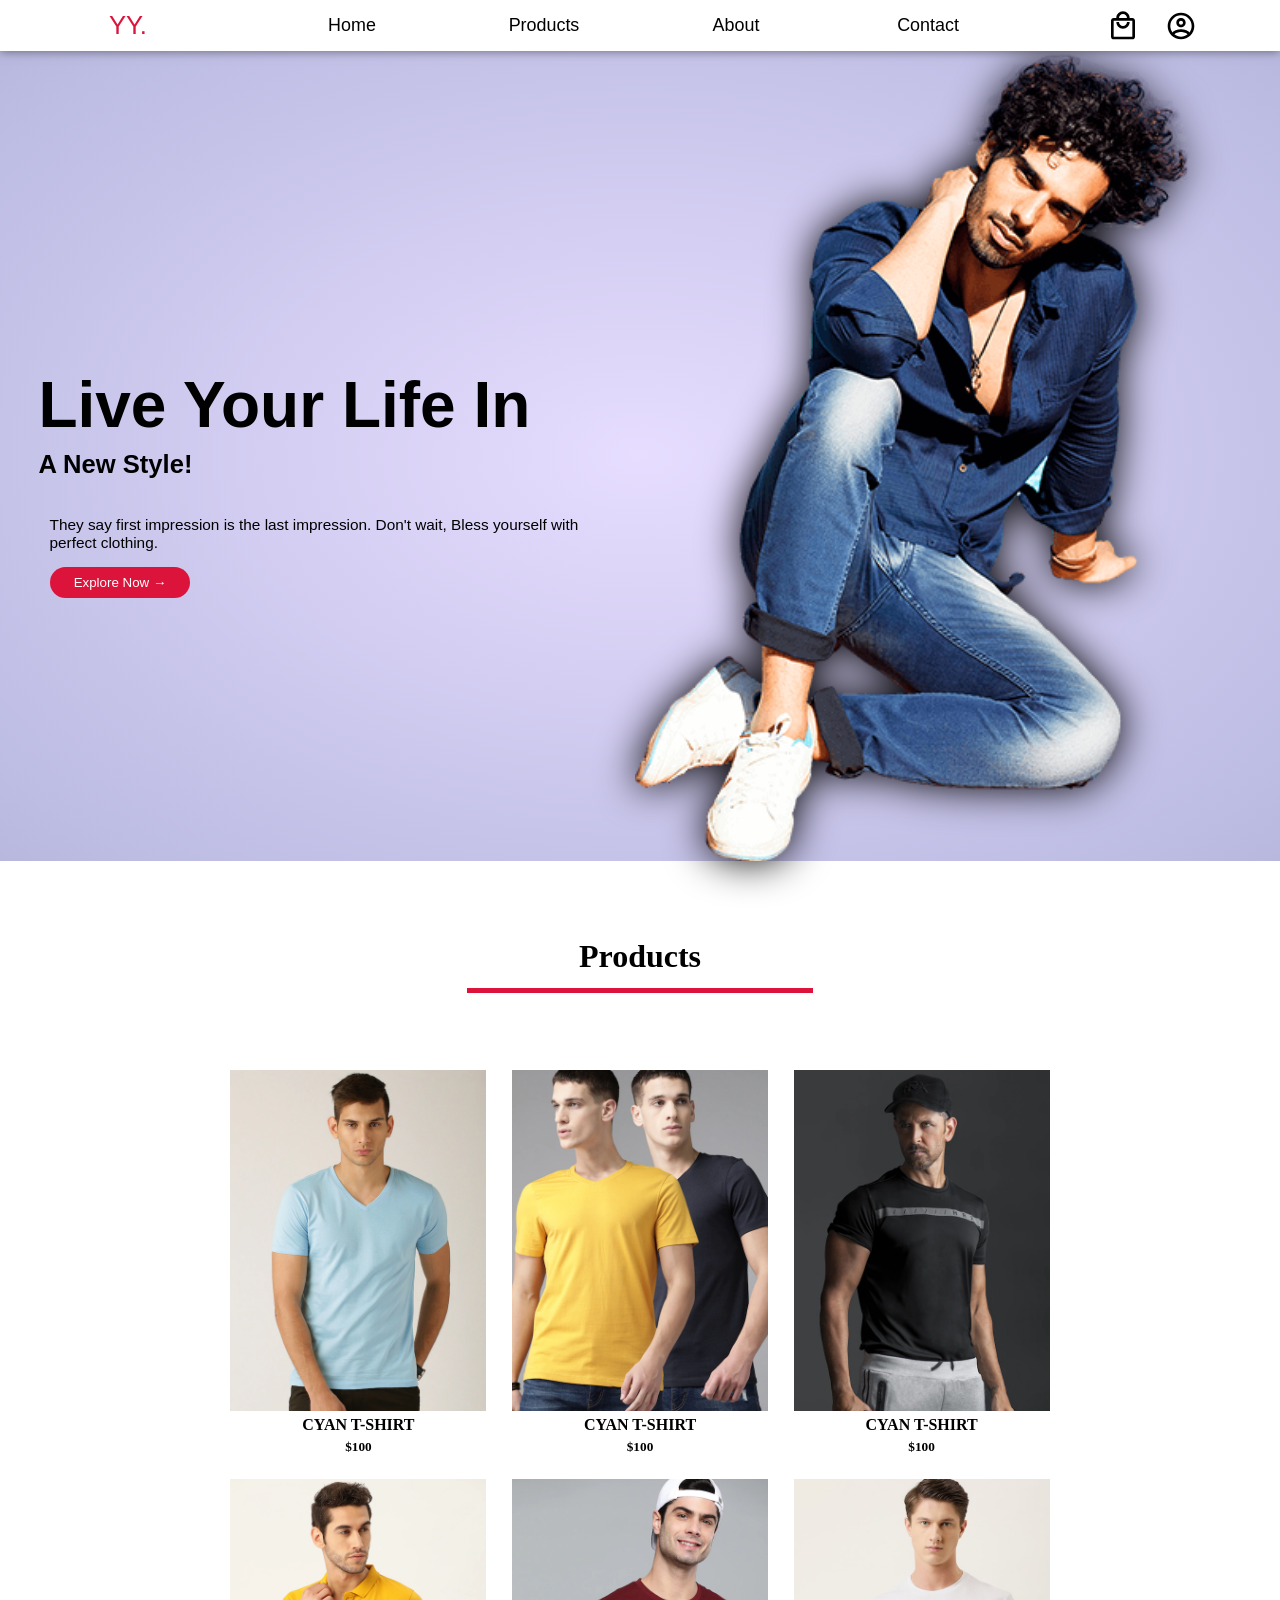
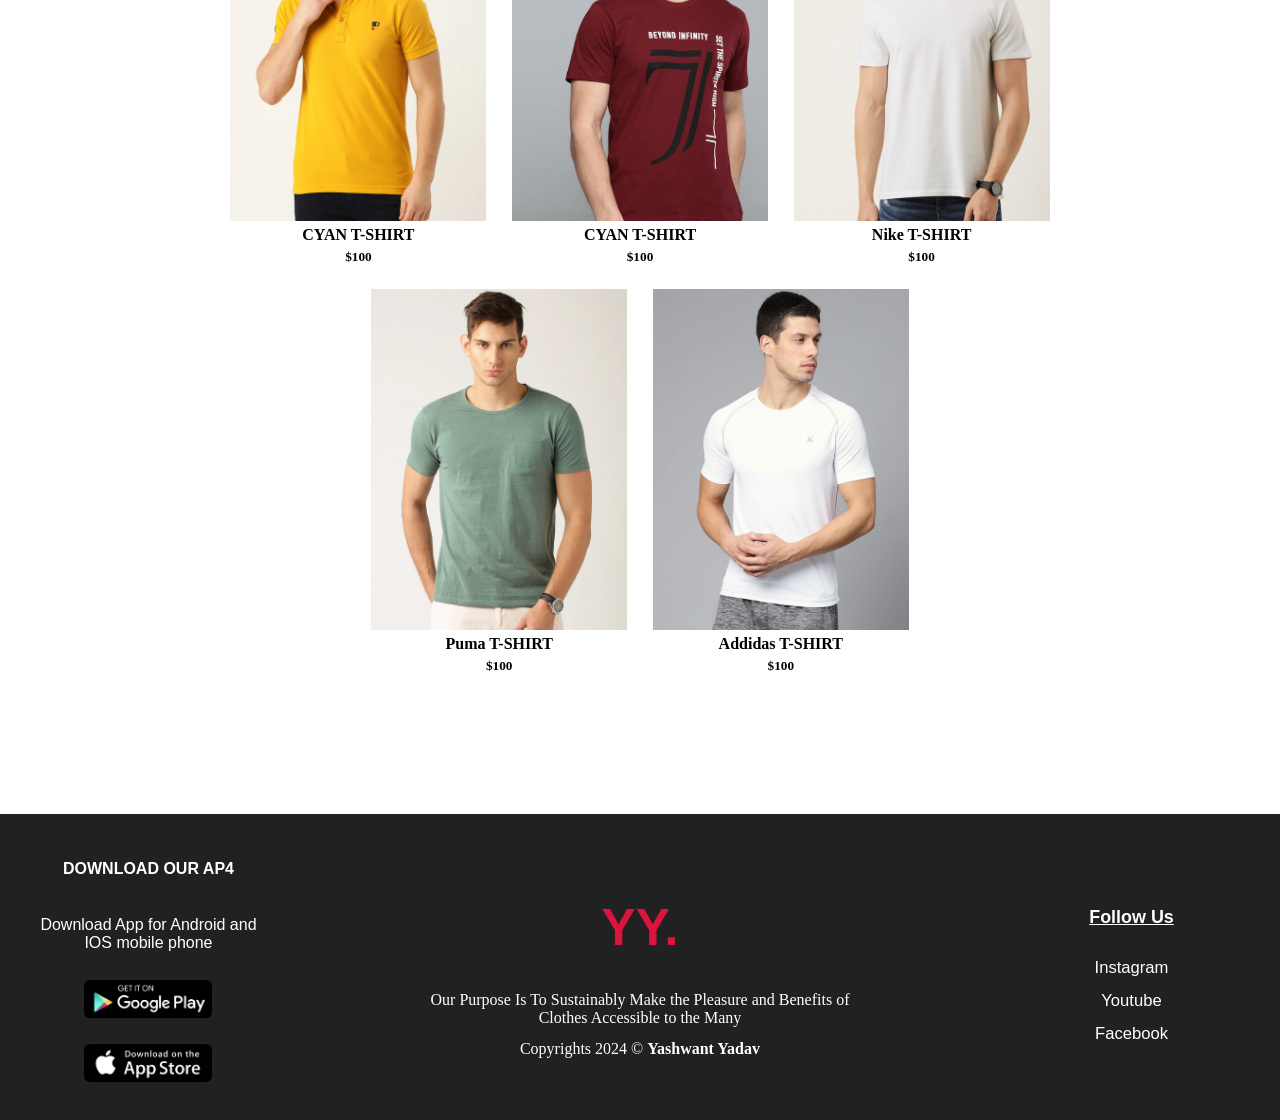
<file: Day2/index.html>
<!DOCTYPE html>
<html lang="en">
  <head>
    <link rel="stylesheet" href="style.css" />
    <link rel="shortcut icon" href="image/icon.png" type="image/x-icon" />

    <title>Demo website</title>
  </head>
  <body>
    <nav>
      <div class="left">
        <a href="/">YY.</a>
      </div>

      <div class="mid">
        <a href="#">Home</a>
        <a href="#products">Products</a>
        <a href="#footer">About</a>
        <a href="#footer">Contact</a>
      </div>
      <div class="right">
        <img src="image/cart.svg" alt="Cart" />
        <img src="image/profile.svg" alt="profile" />
      </div>
    </nav>

    <section class="home">
      <div class="container" id="leftContainer">
        <h1>Live Your Life In</h1>
        <h2>A New Style!</h2>
        <p>
          They say first impression is the last impression. Don't wait, Bless
          yourself with perfect clothing.
        </p>
        <button>Explore Now →</button>
      </div>
      <div class="container" id="rightContainer">
        <img src="./image/home.png" alt="" />
      </div>
    </section>

    <section id="products">
      <h1>Products</h1>
      <div class="productsContainer">
        <!-- ---------------------- -->
        <div class="product">
          <img src="./image/1.webp" alt="Ist product" />
          <h4>CYAN T-SHIRT</h4>
          <h5>$100</h5>
        </div>
        <!-- ------------------ -->
        <div class="product">
          <img src="./image/2.webp" alt="Ist product" />
          <h4>CYAN T-SHIRT</h4>
          <h5>$100</h5>
        </div>
        <!-- ------------------- -->
        <!-- ------------------ -->
        <div class="product">
          <img src="./image/3.webp" alt="Ist product" />
          <h4>CYAN T-SHIRT</h4>
          <h5>$100</h5>
        </div>
        <!-- ------------------- -->
        <!-- ------------------ -->
        <div class="product">
          <img src="./image/4.webp" alt="Ist product" />
          <h4>CYAN T-SHIRT</h4>
          <h5>$100</h5>
        </div>
        <!-- ------------------- -->
        <!-- ------------------ -->
        <div class="product">
          <img src="./image/5.webp" alt="Ist product" />
          <h4>CYAN T-SHIRT</h4>
          <h5>$100</h5>
        </div>
        <!-- ------------------- -->
        <!-- ------------------ -->
        <div class="product">
          <img src="./image/6.jpg" alt="Ist product" />
          <h4>Nike T-SHIRT</h4>
          <h5>$100</h5>
        </div>
        <!-- ------------------- -->
        <!-- ------------------ -->
        <div class="product">
          <img src="./image/7.webp" alt="Ist product" />
          <h4>Puma T-SHIRT</h4>
          <h5>$100</h5>
        </div>
        <!-- ------------------- -->
        <!-- ------------------ -->
        <div class="product">
          <img src="./image/8.webp" alt="Ist product" />
          <h4>Addidas T-SHIRT</h4>
          <h5>$100</h5>
        </div>
        <!-- ------------------- -->
      </div>
    </section>
    <footer id="footer">
      <div class="leftFooter">
        <h4>DOWNLOAD OUR AP4</h4>
        <p>Download App for Android and IOS mobile phone</p>
        <img src="./image/playstore.png" alt="playstore" />
        <img src="./image/Appstore.png" alt="Appstore" />
      </div>

      <div class="midFooter">
        <h1>YY.</h1>
        <p>
          Our Purpose Is To Sustainably Make the Pleasure and Benefits of
          Clothes Accessible to the Many
        </p>

        <p>Copyrights 2024 &copy; <b>Yashwant Yadav</b></p>
      </div>

      <div class="rightFooter">
        <h4><b>Follow Us</b></h4>
        <a href="http://instagram.com/_yadav_yashwant">Instagram</a>
        <a href="https://www.youtube.com/">Youtube</a>
        <a href="https://www.facebook.com/">Facebook</a>
      </div>
    </footer>
  </body>
</html>
</file>
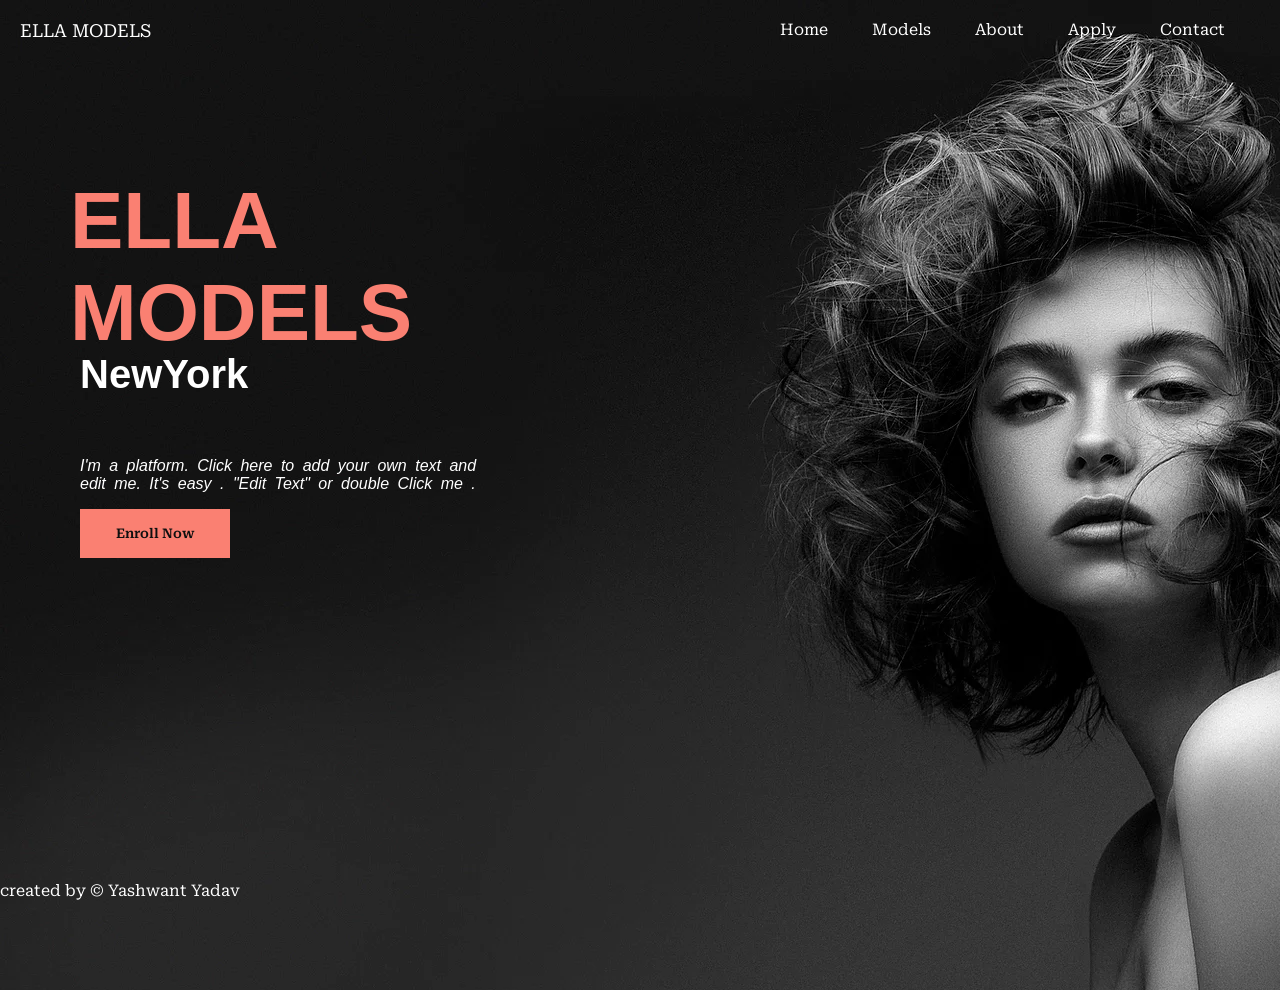
<file: Day1/project1.html>
<!DOCTYPE html>
<html lang="en">
<head>
    
    <title>First project </title>
    <link rel="stylesheet" href="style.css">
    <link rel="preconnect" href="https://fonts.googleapis.com">
<link rel="preconnect" href="https://fonts.gstatic.com" crossorigin>
<link href="https://fonts.googleapis.com/css2?family=Roboto+Serif:ital,opsz,wght@0,8..144,100..900;1,8..144,100..900&display=swap" rel="stylesheet">
</head>
<body>
    <header>
        <div class="logoBox">
            ELLA
            MODELS
        </div>
        <div class="navbox">
            <a href="">Home</a>
            <a href="">Models</a>
            <a href="">About</a>
            <a href="">Apply</a>
            <a href="">Contact</a>
        </div>
    </header>

    <h1 class="heading">ELLA <br> MODELS</h1>
    <h3>NewYork</h3>
    <p>I'm a platform. Click here to add your own text and edit me. It's easy . "Edit Text" or double Click me .</p>
    <button class="btn">Enroll Now </button>
    <footer>created by &copy; Yashwant Yadav</footer>
    
</body>
</html>
</file>
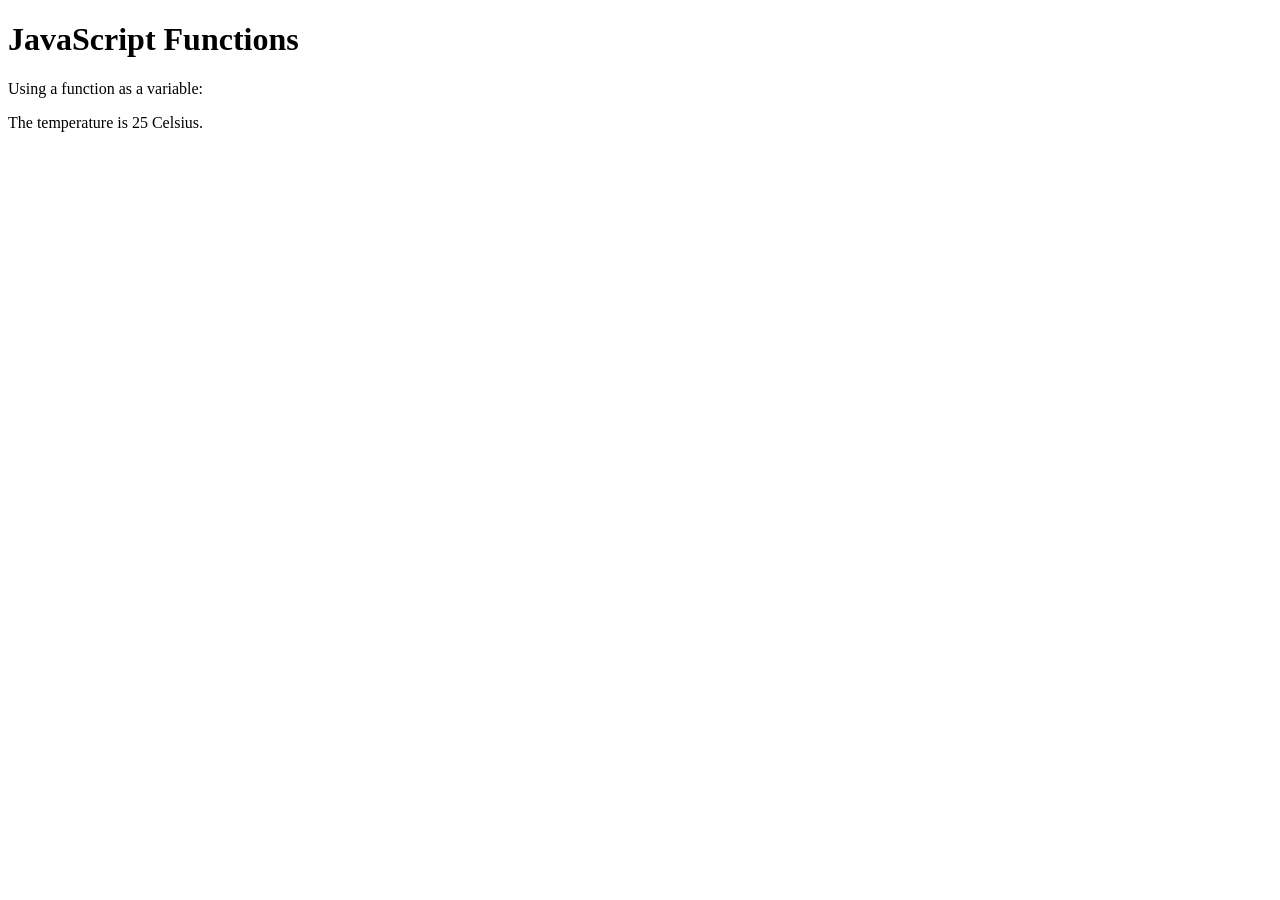
<file: Day3/02_function .html>
<!DOCTYPE html>
<html>
<body>

<h1>JavaScript Functions</h1>
<p>Using a function as a variable:</p>

<p id="demo"></p>

<script>
let text = "The temperature is " + toCelsius(77) + " Celsius.";
document.getElementById("demo").innerHTML = text;

function toCelsius(fahrenheit) {
  return (5/9) * (fahrenheit-32);
} 
</script>

</body>
</html>
</file>
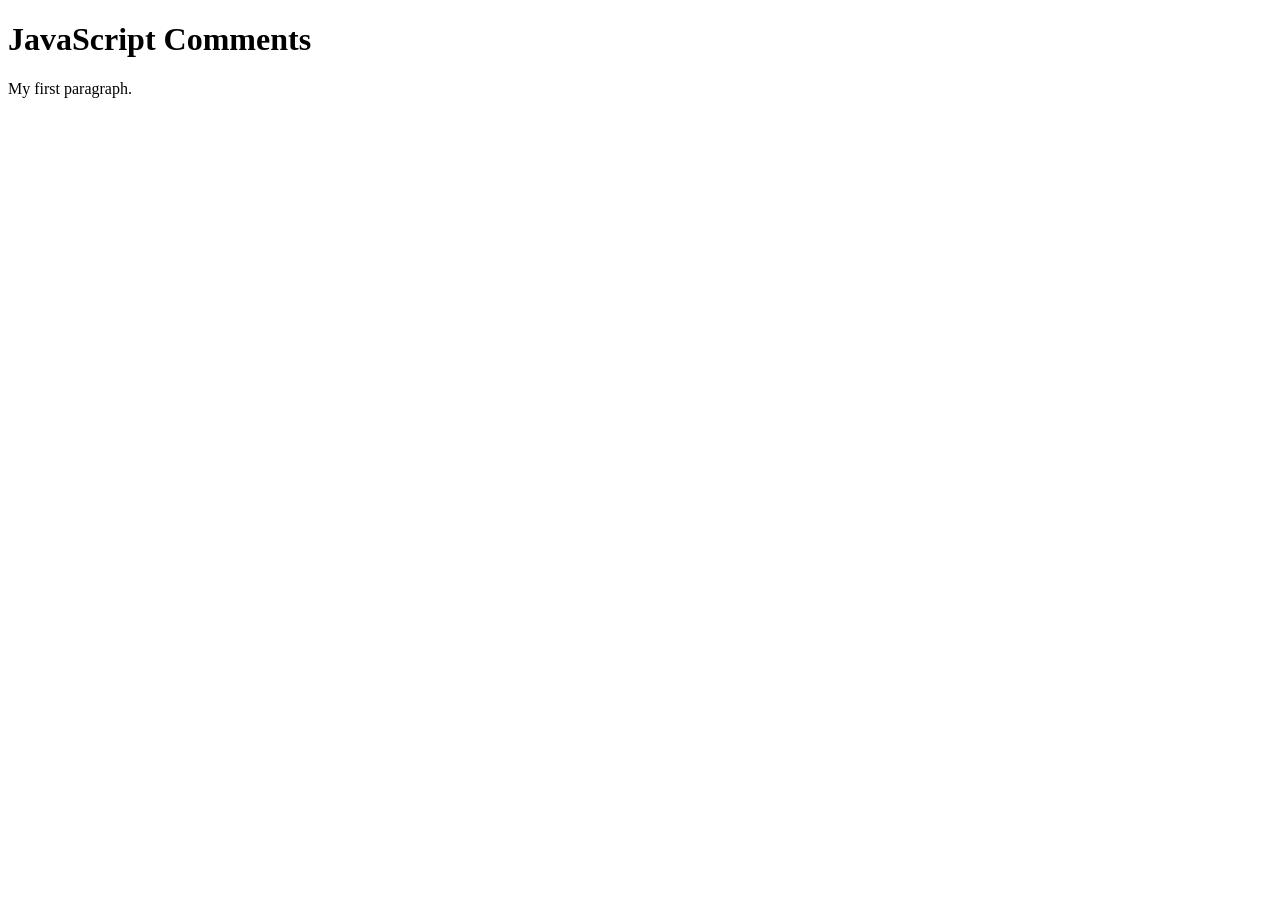
<file: Day3/command.html>
<!DOCTYPE html>
<html>
<body>

<h1 id="myH"></h1>
<p id="myP"></p>

<script>
// Change heading:
document.getElementById("myH").innerHTML = "JavaScript Comments";
// Change paragraph:
document.getElementById("myP").innerHTML = "My first paragraph.";
</script>

</body>
</html>
</file>
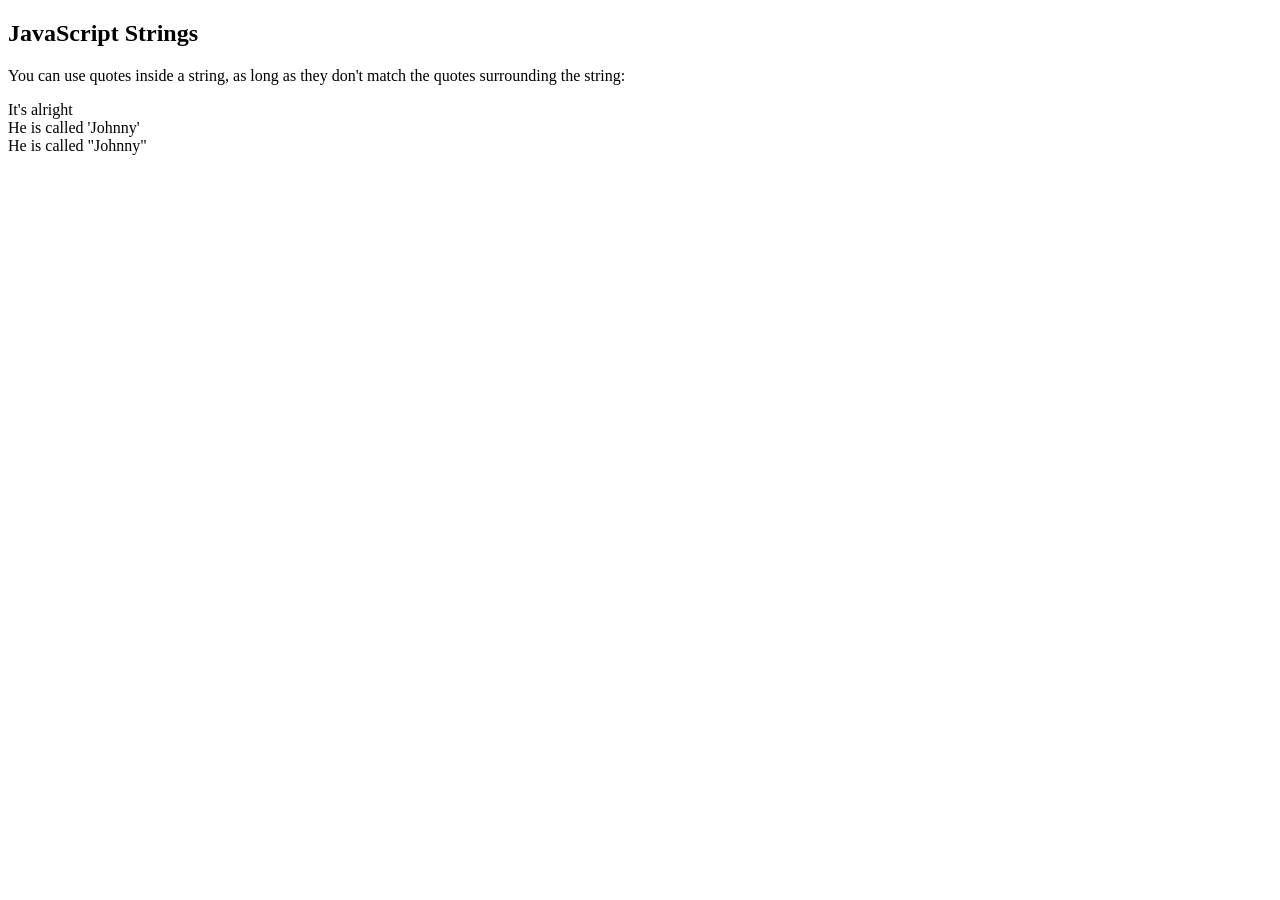
<file: Day3/datatype.html>
<!DOCTYPE html>
<html>
<body>

<h2>JavaScript Strings</h2>

<p>You can use quotes inside a string, as long as they don't match the quotes surrounding the string:</p>

<p id="demo"></p>

<script>
let answer1 = "It's alright";
let answer2 = "He is called 'Johnny'";
let answer3 = 'He is called "Johnny"';

document.getElementById("demo").innerHTML =
answer1 + "<br>" + 
answer2 + "<br>" + 
answer3;
</script>

</body>
</html>
</file>
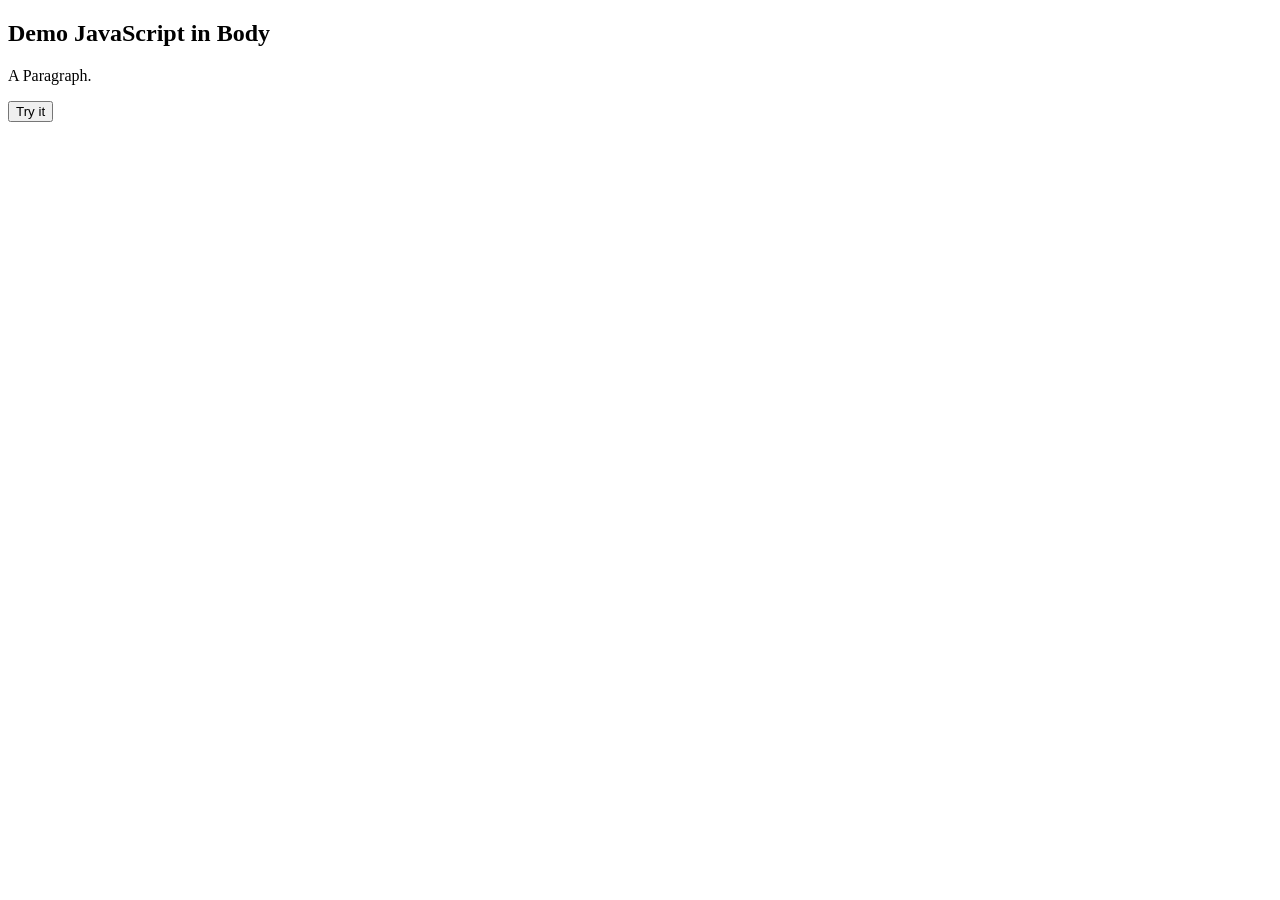
<file: Day3/function .html>
<!DOCTYPE html>
<html>
<body>

<h2>Demo JavaScript in Body</h2>

<p id="demo">A Paragraph.</p>

<button type="button" onclick="myFunction()">Try it</button>

<script>
function myFunction() {
  document.getElementById("demo").innerHTML = "Paragraph changed.";
}
</script>

</body>
</html>
</file>
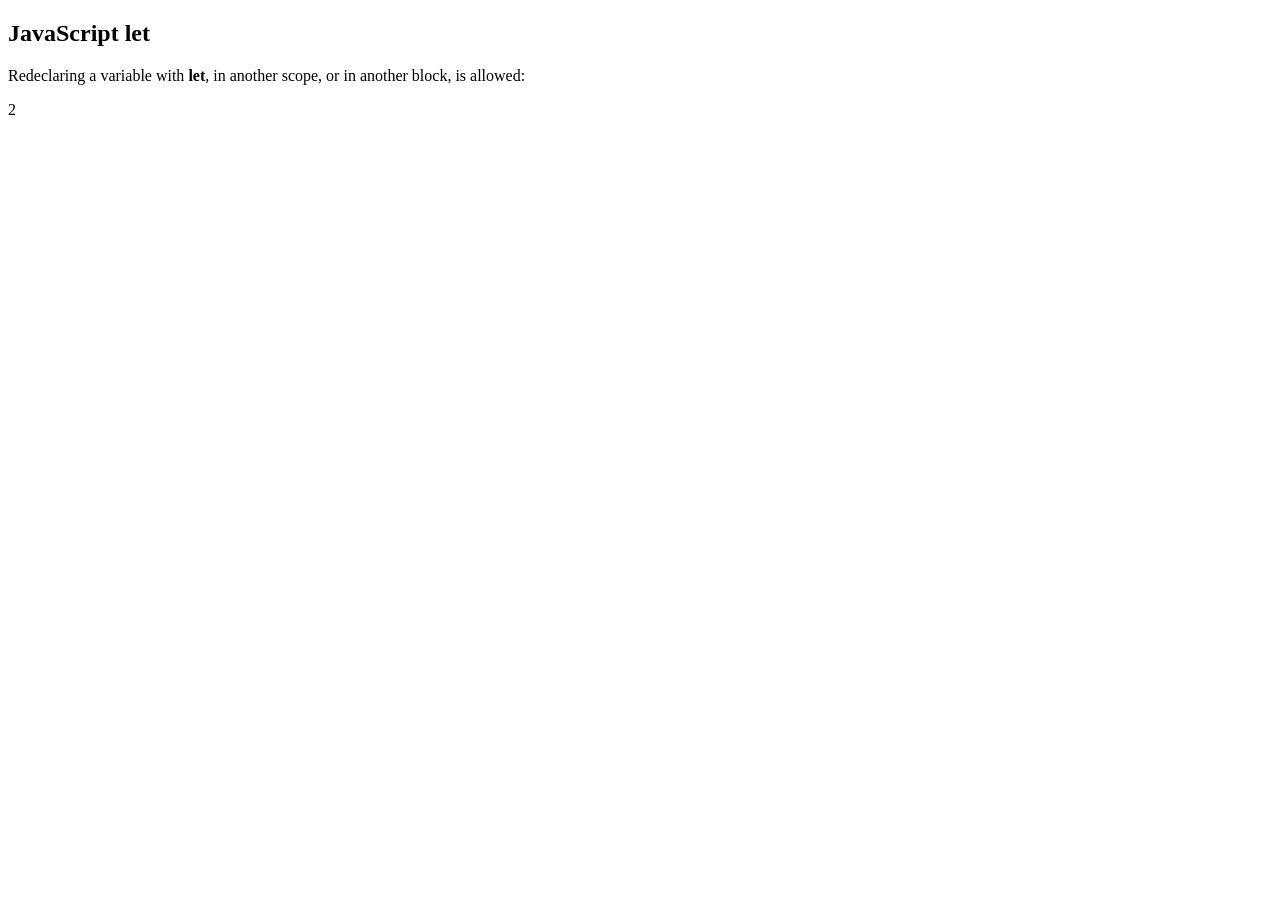
<file: Day3/let_function.html>
<!DOCTYPE html>
<html>
<body>

<h2>JavaScript let</h2>

<p>Redeclaring a variable with <b>let</b>, in another scope, or in another block, is allowed:</p>

<p id="demo"></p>

<script>
let x = 2;   // Allowed

{
  let x = 3;   // Allowed
}

{
  let x = 4;   // Allowed
}
document.getElementById("demo").innerHTML = x;
</script>

</body>
</html>
</file>
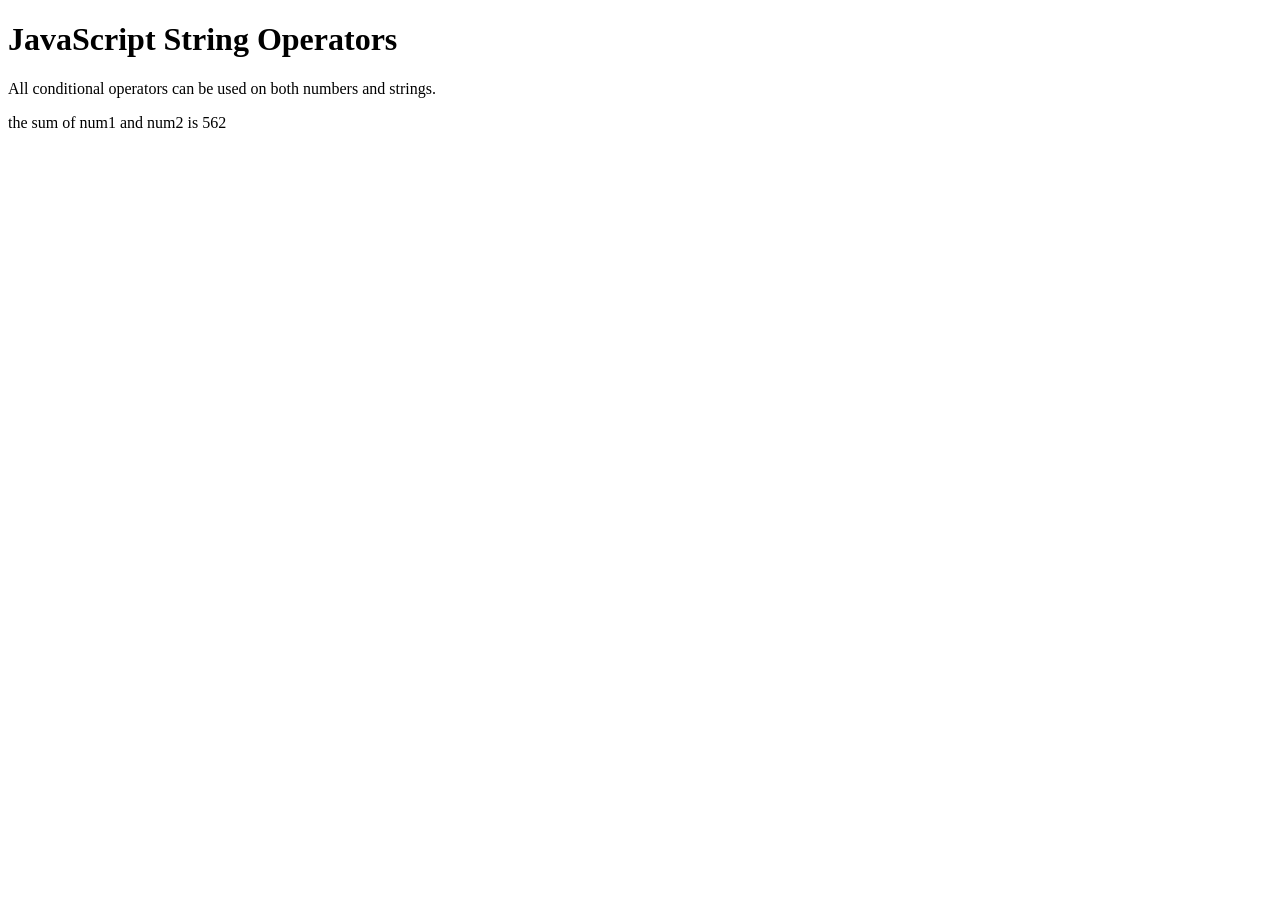
<file: Day3/operator.html>
<!DOCTYPE html>
<html>
<body>

<h1>JavaScript String Operators</h1>

<p>All conditional operators can be used on both numbers and strings.</p>

<p id="demo"></p>

<script>
let num1 = "56";
let num2 = "2";
let result = num1 + num2;
document.getElementById("demo").innerHTML = "the sum of num1 and num2 is  " + result;
</script>

</body>
</html>
</file>
<file: Day2/style.css>
body {
    margin: 0;
  }
  * {
    scroll-behavior: smooth;
  }
  nav {
    height: 4vmax;
    display: flex;
    align-items: center;
    box-shadow: 0 0 10px rgba(0, 0, 0, 0.507);
    position: sticky;
    top: 0%;
    background-color: white;
    z-index: 10000;
  }
  
  .left {
    width: 20%;
    display: flex;
  
    justify-content: center;
  }
  .left > a {
    text-decoration: none;
    color: crimson;
    font-size: 2vmax;
  
    font-family: "Franklin Gothic Medium", "Arial Narrow", Arial, sans-serif;
  }
  
  .mid {
    width: 60%;
  
    display: flex;
    justify-content: space-evenly;
    align-self: stretch;
  }
  
  .mid > a {
    text-decoration: none;
    color: black;
    font-size: 1.4vmax;
    font-family: "Gill Sans", "Gill Sans MT", Calibri, "Trebuchet MS", sans-serif;
    width: 100%;
    display: flex;
    justify-content: center;
    align-items: center;
  }
  
  .mid > a:hover {
    border-bottom: 2px solid crimson;
    color: crimson;
  }
  .right {
    width: 20%;
    display: flex;
    justify-content: center;
  }
  .right > img {
    width: 2.5vmax;
    margin: 1vmax;
    cursor: pointer;
  }
  
  .home {
    display: flex;
    height: 90vh;
    background-image: radial-gradient(rgb(230, 221, 255), rgb(184, 184, 223));
  }
  
  .container {
    width: 100%;
  }
  
  #rightContainer {
    display: flex;
    justify-content: flex-end;
  }
  
  #rightContainer > img {
    margin-right: 7vmax;
    filter: drop-shadow(0 0 20px black);
  }
  
  #leftContainer {
    display: flex;
    flex-direction: column;
    padding: 3vmax;
    box-sizing: border-box;
    justify-content: center;
  }
  
  #leftContainer > h1 {
    font-size: 5vmax;
    font-family: "Franklin Gothic Medium", "Arial Narrow", Arial, sans-serif;
  }
  #leftContainer > h2 {
    margin-top: -8%;
    font-size: 2vmax;
    font-family: sans-serif;
  }
  #leftContainer > p {
    margin-left: 2%;
    font-size: 1.2vmax;
    font-family: "Segoe UI", Tahoma, Geneva, Verdana, sans-serif;
  }
  
  #leftContainer > button {
    width: 11vmax;
    padding: 0.6vmax;
    margin-left: 2%;
    border-radius: 2vmax;
    border: none;
    background-color: crimson;
    color: white;
    font-family: "Lucida Sans", "Lucida Sans Regular", "Lucida Grande",
      "Lucida Sans Unicode", Geneva, Verdana, sans-serif;
    cursor: pointer;
  }
  #leftContainer > button:hover {
    background-color: rgb(177, 23, 54);
  }
  
  /* ------------------------------------ */
  
  #products > h1 {
    text-align: center;
    margin: 5vmax auto;
    font-size: 2.5vmax;
    border-bottom: 5px solid crimson;
    padding: 1vmax;
    width: 25vw;
  }
  
  .productsContainer {
    display: flex;
    justify-content: center;
    flex-wrap: wrap;
    height: 100%;
    max-width: 80vw;
    margin: auto;
  }
  
  /* ---------------------- */
  .product {
    transition: all 0.3s;
    cursor: pointer;
    height: 30vmax;
    display: flex;
    flex-direction: column;
    align-items: center;
    margin: 1vmax;
  }
  .product > img {
    width: 20vmax;
  }
  
  .product > h4 {
    margin: 2%;
  }
  .product > h5 {
    margin: 0px;
  }
  
  .product:hover {
    transform: translateY(-10px);
  }
  /* --------------------------------- */
  
  footer {
    margin-top: 10vmax;
    padding: 2vmax;
    background-color: rgb(34, 33, 33);
    color: white;
    display: flex;
    align-items: center;
  }
  
  .leftFooter {
    width: 20%;
    display: flex;
  
    flex-direction: column;
    align-items: center;
  }
  .leftFooter > h4 {
    font-family: "Franklin Gothic Medium", "Arial Narrow", Arial, sans-serif;
  }
  .leftFooter > p {
    text-align: center;
    font-family: "Lucida Sans", "Lucida Sans Regular", "Lucida Grande",
      "Lucida Sans Unicode", Geneva, Verdana, sans-serif;
  }
  .leftFooter > img {
    width: 10vmax;
    margin: 1vmax;
    cursor: pointer;
  }
  
  .midFooter {
    width: 60%;
  
    text-align: center;
  }
  
  .midFooter > h1 {
    font-size: 4vmax;
    font-family: "Franklin Gothic Medium", "Arial Narrow", Arial, sans-serif;
    color: crimson;
  }
  .midFooter > p {
    max-width: 60%;
  
    margin: 1vmax auto;
  }
  
  .rightFooter {
    width: 20%;
  
    display: flex;
    flex-direction: column;
    align-items: center;
  }
  .rightFooter > h4 {
    font-family: "Franklin Gothic Medium", "Arial Narrow", Arial, sans-serif;
    font-size: 1.4vmax;
    text-decoration: underline;
  }
  .rightFooter > a {
    text-decoration: none;
    font-size: 1.3vmax;
    font-family: "Gill Sans", "Gill Sans MT", Calibri, "Trebuchet MS", sans-serif;
    color: white;
    margin: 0.5vmax;
  }
</file>
<file: Day1/style.css>
body{
    background-image:url("./bg.webp") ;
    margin: 0;
    height: 110vh;
}

header{
    border: white;
    padding: 20px;
    color: white;
    font-family: "Roboto Serif", serif;
    position: sticky;
    top: 0;
}

.logoBox{
    display: inline-block;
    width: 150px;
    font-size: large;
    font-weight: 600px;
    cursor: pointer;

}
.logoBox:hover{
    color: salmon;
}


.navbox{
    width: 500px;
    position:  absolute;
    right: 20px;
    display: inline-block;
}
.navbox>a{
    color: white;
    margin: 20px;
    text-decoration: none;
    transition: all 0.4;

}

.navbox>a:hover{
    color: salmon;

}

.heading{
    color: salmon;
    font-size: 80px;
    font-family: 'Franklin Gothic Medium', 'Arial Narrow', Arial, sans-serif;
    position: relative;
    width: 500px;
    top: 60px;
    left: 70px;

}
.heading+h3{
    color: white;
    font-size: 40px;
    font-family: 'Franklin Gothic Medium', 'Arial Narrow', Arial, sans-serif;
    position: relative;
    width: 500px;
    
    left: 80px;
}
.heading+h3+p{
    color: white;
    font-family: 'Lucida Sans', 'Lucida Sans Regular', 'Lucida Grande', 'Lucida Sans Unicode', Geneva, Verdana, sans-serif;
    font-style: italic;
    position: relative;
    width: 400px;
    word-spacing: 4px;
    top: 20px;
    left: 80px;
}

.btn{
    width: 150px;
    padding: 15px;
    border: 2px solid salmon;
    background-color: salmon;
    color: rgb(15, 15, 15);
    font-family:"Roboto Serif", serif;
    position: relative;
    top: 20px;
    left: 80px;
    font-weight: 600;
    cursor: pointer;
    transition: all 0.5s;

}
.btn:hover{
    background-color: black;
    color: white;
}
footer{
    color: white;
    font-family:"Roboto Serif", serif; 
    position: fixed;
    bottom: 0;
}
</file>
